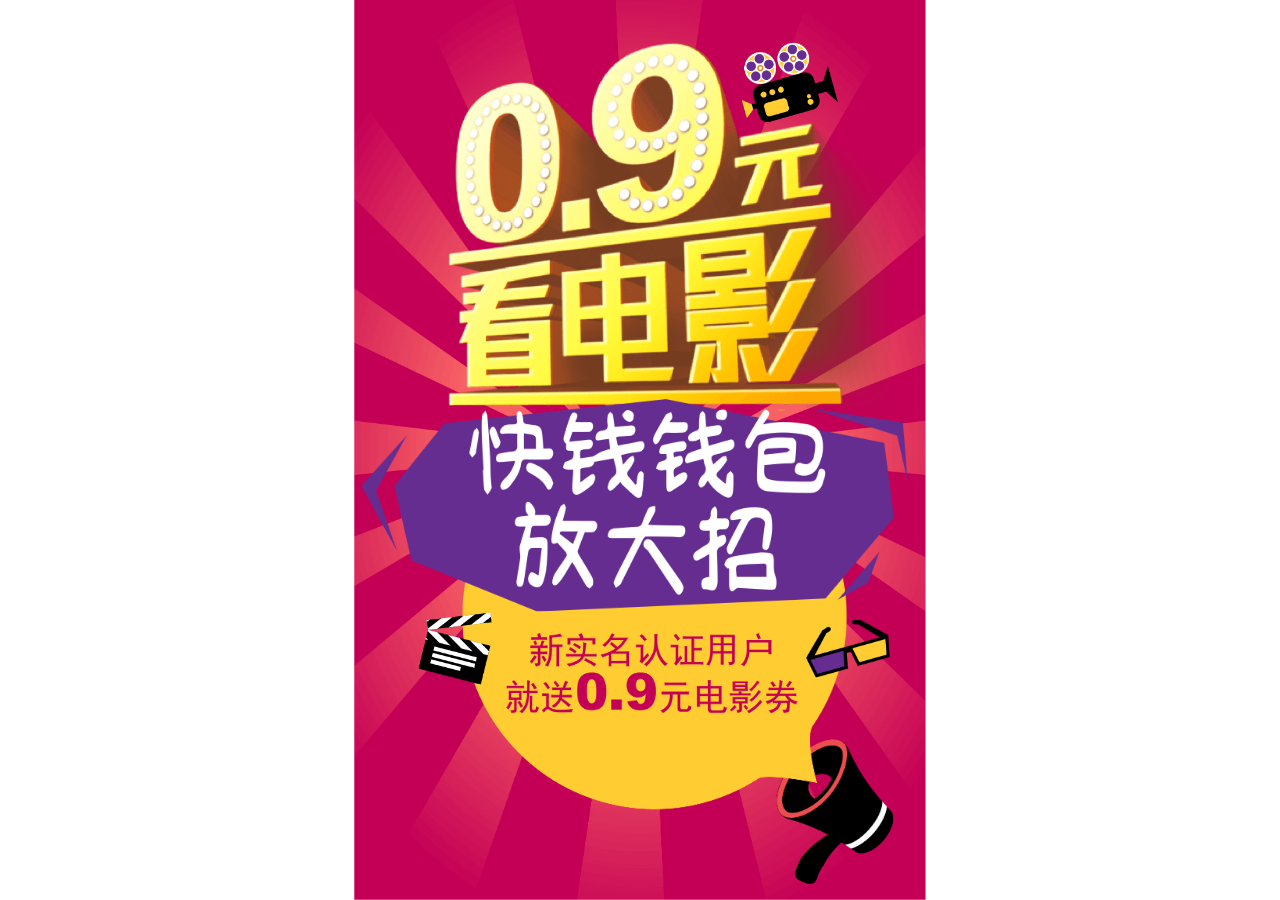
<file: 0.9元看电影/index.html>
<!DOCTYPE html>
<html>
<head lang="en">
    <meta http-equiv="Content-Type" content="text/html; charset=UTF-8">
    <meta charset="UTF-8">
    <meta name="viewport"
          content="width=device-width, initial-scale=1.0, minimum-scale=1, maximum-scale=1.0, user-scalable=no">
    <meta name="format-detection" content="telephone=no">
    <meta name="apple-mobile-web-app-status-bar-style" content="black">
    <meta name="apple-mobile-web-app-capable" content="yes">
    <title>快钱邀您看电影</title>
    <link rel="shortcut icon" href="https://img.99bill.com/favicon.ico">
    <link type="text/css" rel="stylesheet" href="lib/animate.css">
    <link type="text/css" rel="stylesheet" href="lib/main.css">
    <style type="text/css"></style>
</head>
<body>
   <div class="loading-wrap" style="background-color: #f5f5f5;" id="loading" data-loading='{"barBgColor":"#ddd","barColor":"#e2394e","bgColor":"#f5f5f5","descColor":"#000000","description":"","effect":"0","isShowLogo":true,"logo":" https://img.99bill.com/public/img/99billlogo/logo-header.png","mode":"custom","name":"默认loading效果"}'>
        <div class="loading-effect loading-effect1">
            <div class="logo" >
                <img src="https://img.99bill.com/public/img/99billlogo/logo-header.png">
            </div>
            <div class="progress-box">
                <div class="progress_bar" style="background-color: #ddd;"><span style="background-color: #e2394e;width: 0%"></span></div>
                <div class="progress_text" style="color: #e2394e;"><span>0%</span></div>
            </div>
            <div class="description" style="color: #000000;"></div>
        </div>
    </div>

<input type="hidden"
       value="{&quot;direction&quot;:&quot;vertical&quot;,&quot;loop&quot;:false,&quot;mode&quot;:&quot;slide&quot;}"
       id="J_PageChangeData">
<input type="hidden" value="http://s.dodoh5.com" id="J_StaticPath">

<div class="page-box">
    <div class="page-item active" id="page_123456789"
         style="z-index: 2; transform: translate3d(0px, 0px, 0px); display: block;">
        <div class="page-bg-box"
             style="opacity: 1; transform: scale(0.592262); background-image: url(lib/101559577_10.png); background-color: rgb(255, 255, 255); background-size: 100% 100%; background-repeat: no-repeat;"></div>
        <div class="page-item-content" style="transform: scale(0.592262);">
            <div class="show-image-wrap J_interactions" id="image_14485906703870"
                 style="position:absolute;height:65px;rotate:0;width:94px;left:506px;z-index:7;top:694px;transform:rotate(0deg);-webkit-transform:rotate(0deg);-moz-transform:rotate(0deg); display:block; "
                 data-visibility="true">
                <div class="show-anim show-image init-hide animated jello"
                     data-animates="[{&quot;count&quot;:1,&quot;delay&quot;:&quot;1.7&quot;,&quot;duration&quot;:&quot;0.2&quot;,&quot;function&quot;:&quot;ease&quot;,&quot;handleWay&quot;:&quot;way0&quot;,&quot;id&quot;:&quot;animate_1448593272637&quot;,&quot;name&quot;:&quot;slideInEffect&quot;,&quot;nickname&quot;:&quot;images_动画1448593272637&quot;,&quot;subName&quot;:&quot;slideInRight&quot;},{&quot;count&quot;:&quot;0&quot;,&quot;delay&quot;:&quot;0&quot;,&quot;duration&quot;:1,&quot;function&quot;:&quot;linear&quot;,&quot;handleWay&quot;:&quot;way5&quot;,&quot;id&quot;:&quot;animate_1448591593393&quot;,&quot;name&quot;:&quot;jello&quot;,&quot;nickname&quot;:&quot;images_动画1448591593393&quot;}]"
                     id="inset_image_14485906703870"
                     style="box-shadow: rgb(0, 0, 0) 0px 0px 0px; border-radius: 0px; border: 0px solid rgb(0, 0, 0); animation-duration: 1s; animation-iteration-count: infinite; animation-delay: 0s; animation-timing-function: linear;"
                     data-animatename="jello">
                    <img src="lib/101559108_32.png" style="opacity:1">
                </div>
            </div>
            <div class="show-image-wrap J_interactions" id="image_14485906703871"
                 style="position:absolute;height:89px;rotate:0;width:108px;left:434px;z-index:9;top:48px;transform:rotate(0deg);-webkit-transform:rotate(0deg);-moz-transform:rotate(0deg); display:block; "
                 data-visibility="true">
                <div class="show-anim show-image init-hide animated bounceIn"
                     data-animates="[{&quot;count&quot;:1,&quot;delay&quot;:0,&quot;duration&quot;:1,&quot;function&quot;:&quot;linear&quot;,&quot;handleWay&quot;:&quot;way0&quot;,&quot;id&quot;:&quot;animate_1448591552115&quot;,&quot;name&quot;:&quot;bounceInEffect&quot;,&quot;nickname&quot;:&quot;images_动画1448591552115&quot;,&quot;subName&quot;:&quot;bounceIn&quot;}]"
                     id="inset_image_14485906703871"
                     style="box-shadow: rgb(0, 0, 0) 0px 0px 0px; border-radius: 0px; border: 0px solid rgb(0, 0, 0); animation-duration: 1s; animation-delay: 0s; animation-timing-function: linear;"
                     data-animatename="bounceIn">
                    <img src="lib/101558952_11.png" style="opacity:1">
                </div>
            </div>
            <div class="show-image-wrap J_interactions" id="image_14485906703882"
                 style="position:absolute;height:90px;rotate:0;width:327px;left:170px;z-index:5;top:709px;transform:rotate(0deg);-webkit-transform:rotate(0deg);-moz-transform:rotate(0deg); display:block; "
                 data-visibility="true">
                <div class="show-anim show-image init-hide animated bounceIn"
                     data-animates="[{&quot;count&quot;:1,&quot;delay&quot;:0,&quot;duration&quot;:1,&quot;function&quot;:&quot;linear&quot;,&quot;handleWay&quot;:&quot;way0&quot;,&quot;id&quot;:&quot;animate_1448592015246&quot;,&quot;name&quot;:&quot;bounceInEffect&quot;,&quot;nickname&quot;:&quot;images_动画1448592015246&quot;,&quot;subName&quot;:&quot;bounceIn&quot;}]"
                     id="inset_image_14485906703882"
                     style="box-shadow: rgb(0, 0, 0) 0px 0px 0px; border-radius: 0px; border: 0px solid rgb(0, 0, 0); animation-duration: 1s; animation-delay: 0s; animation-timing-function: linear;"
                     data-animatename="bounceIn">
                    <img src="lib/101559483_13.png" style="opacity:1">
                </div>
            </div>
            <div class="show-image-wrap J_interactions" id="image_14485906703883"
                 style="position:absolute;height:451px;rotate:0;width:496px;left:105px;z-index:3;top:47px;transform:rotate(0deg);-webkit-transform:rotate(0deg);-moz-transform:rotate(0deg); display:block; "
                 data-visibility="true">
                <div class="show-anim show-image init-hide animated zoomIn"
                     data-animates="[{&quot;count&quot;:1,&quot;delay&quot;:0,&quot;duration&quot;:&quot;0.5&quot;,&quot;function&quot;:&quot;linear&quot;,&quot;handleWay&quot;:&quot;way0&quot;,&quot;id&quot;:&quot;animate_1448591560154&quot;,&quot;name&quot;:&quot;zoomInEffect&quot;,&quot;nickname&quot;:&quot;images_动画1448591560154&quot;,&quot;subName&quot;:&quot;zoomIn&quot;}]"
                     id="inset_image_14485906703883"
                     style="box-shadow: rgb(0, 0, 0) 0px 0px 0px; border-radius: 0px; border: 0px solid rgb(0, 0, 0); animation-duration: 0.5s; animation-delay: 0s; animation-timing-function: linear;"
                     data-animatename="zoomIn">
                    <img src="lib/101559764_45.png" style="opacity:1">
                </div>
            </div>
            <div class="show-image-wrap J_interactions" id="image_14485906703894"
                 style="position:absolute;height:516px;rotate:0;width:483px;left:121px;z-index:4;top:474px;transform:rotate(0deg);-webkit-transform:rotate(0deg);-moz-transform:rotate(0deg); display:block; "
                 data-visibility="true">
                <div class="show-anim show-image init-hide animated slideInRight"
                     data-animates="[{&quot;count&quot;:1,&quot;delay&quot;:&quot;0&quot;,&quot;duration&quot;:&quot;0.5&quot;,&quot;function&quot;:&quot;linear&quot;,&quot;handleWay&quot;:&quot;way0&quot;,&quot;id&quot;:&quot;animate_1448590688493&quot;,&quot;name&quot;:&quot;slideInEffect&quot;,&quot;nickname&quot;:&quot;images_动画1448590688493&quot;,&quot;subName&quot;:&quot;slideInRight&quot;}]"
                     id="inset_image_14485906703894"
                     style="box-shadow: rgb(0, 0, 0) 0px 0px 0px; border-radius: 0px; border: 0px solid rgb(0, 0, 0); animation-duration: 0.5s; animation-delay: 0s; animation-timing-function: linear;"
                     data-animatename="slideInRight">
                    <img src="lib/101559092_20.png" style="opacity:1">
                </div>
            </div>
            <div class="show-image-wrap J_interactions" id="image_14485906703895"
                 style="position:absolute;height:238px;rotate:0;width:612px;left:8px;z-index:6;top:447px;transform:rotate(0deg);-webkit-transform:rotate(0deg);-moz-transform:rotate(0deg); display:block; "
                 data-visibility="true">
                <div class="show-anim show-image animated rubberBand"
                     data-animates="[{&quot;count&quot;:&quot;1&quot;,&quot;delay&quot;:&quot;0.5&quot;,&quot;duration&quot;:1,&quot;function&quot;:&quot;linear&quot;,&quot;handleWay&quot;:&quot;way5&quot;,&quot;id&quot;:&quot;animate_1448591656689&quot;,&quot;name&quot;:&quot;rubberBand&quot;,&quot;nickname&quot;:&quot;images_动画1448591656689&quot;}]"
                     id="inset_image_14485906703895"
                     style="box-shadow: rgb(0, 0, 0) 0px 0px 0px; border-radius: 0px; border: 0px solid rgb(0, 0, 0); animation-duration: 1s; animation-iteration-count: 1; animation-delay: 0.5s; animation-timing-function: linear;"
                     data-animatename="rubberBand">
                    <img src="lib/101559358_1.png" style="opacity:1">
                </div>
            </div>
            <div class="show-image-wrap J_interactions" id="image_14485906703896"
                 style="position:absolute;height:81px;rotate:0;width:82px;left:72px;z-index:8;top:686px;transform:rotate(0deg);-webkit-transform:rotate(0deg);-moz-transform:rotate(0deg); display:block; "
                 data-visibility="true">
                <div class="show-anim show-image init-hide animated jello"
                     data-animates="[{&quot;count&quot;:1,&quot;delay&quot;:&quot;1.5&quot;,&quot;duration&quot;:&quot;0.2&quot;,&quot;function&quot;:&quot;ease&quot;,&quot;handleWay&quot;:&quot;way0&quot;,&quot;id&quot;:&quot;animate_1448593159145&quot;,&quot;name&quot;:&quot;slideInEffect&quot;,&quot;nickname&quot;:&quot;images_动画1448593159145&quot;,&quot;subName&quot;:&quot;slideInLeft&quot;},{&quot;count&quot;:&quot;0&quot;,&quot;delay&quot;:0,&quot;duration&quot;:1,&quot;function&quot;:&quot;linear&quot;,&quot;handleWay&quot;:&quot;way5&quot;,&quot;id&quot;:&quot;animate_1448591622177&quot;,&quot;name&quot;:&quot;jello&quot;,&quot;nickname&quot;:&quot;images_动画1448591622177&quot;}]"
                     id="inset_image_14485906703896"
                     style="box-shadow: rgb(0, 0, 0) 0px 0px 0px; border-radius: 0px; border: 0px solid rgb(0, 0, 0); animation-duration: 1s; animation-iteration-count: infinite; animation-delay: 0s; animation-timing-function: linear;"
                     data-animatename="jello">
                    <img src="lib/101558921_34.png" style="opacity:1">
                </div>
            </div>
        </div>
        <div class="tabTipIcon fa fa-chevron-up vertical"></div>
    </div>
    <div class="page-item" id="page_14485909460501"
         style="z-index: 1; transform: translate3d(0px, 100%, 0px); display: block;">
        <div class="page-bg-box"
             style="opacity: 0.9; transform: scale(0.592262); background-image: url(lib/101600092_83.png); background-color: rgb(255, 255, 255); background-size: 100% 100%; background-repeat: no-repeat;"></div>
        <div class="page-item-content" style="transform: scale(0.592262);">
            <div class="show-image-wrap J_interactions" id="image_14485909922770"
                 style="position:absolute;height:119px;rotate:0;width:409px;left:118px;z-index:3;top:722px;transform:rotate(0deg);-webkit-transform:rotate(0deg);-moz-transform:rotate(0deg); display:block; "
                 data-visibility="true">
                <div class="show-anim show-image init-hide hide"
                     data-animates="[{&quot;count&quot;:1,&quot;delay&quot;:0,&quot;duration&quot;:&quot;0.5&quot;,&quot;function&quot;:&quot;linear&quot;,&quot;handleWay&quot;:&quot;way0&quot;,&quot;id&quot;:&quot;animate_1448598129408&quot;,&quot;name&quot;:&quot;slideInEffect&quot;,&quot;nickname&quot;:&quot;images_动画1448598129408&quot;,&quot;subName&quot;:&quot;slideInLeft&quot;}]"
                     id="inset_image_14485909922770"
                     style="box-shadow:0 0 0px #000000;border-radius:0px;border-style:solid;border-color:#000000;border-width:0px;">
                    <img src="lib/101601686_26.png" style="opacity:1">
                </div>
            </div>
            <div class="show-image-wrap J_interactions" id="image_14485909922771"
                 style="position:absolute;height:226px;rotate:0;width:359px;left:103px;z-index:8;top:444px;transform:rotate(0deg);-webkit-transform:rotate(0deg);-moz-transform:rotate(0deg); display:block; "
                 data-visibility="true">
                <div class="show-anim show-image init-hide hide"
                     data-animates="[{&quot;count&quot;:1,&quot;delay&quot;:&quot;0.4&quot;,&quot;duration&quot;:&quot;0.5&quot;,&quot;function&quot;:&quot;linear&quot;,&quot;handleWay&quot;:&quot;way0&quot;,&quot;id&quot;:&quot;animate_1448598104727&quot;,&quot;name&quot;:&quot;bounceInEffect&quot;,&quot;nickname&quot;:&quot;images_动画1448598104727&quot;,&quot;subName&quot;:&quot;bounceInDown&quot;}]"
                     id="inset_image_14485909922771"
                     style="box-shadow:0 0 0px #000000;border-radius:0px;border-style:solid;border-color:#000000;border-width:0px;">
                    <img src="lib/101601139_24.png" style="opacity:1">
                </div>
            </div>
            <div class="show-image-wrap J_interactions" id="image_14485909922772"
                 style="position:absolute;height:55px;rotate:0;width:79px;left:66px;z-index:4;top:37px;transform:rotate(0deg);-webkit-transform:rotate(0deg);-moz-transform:rotate(0deg); display:block; "
                 data-visibility="true">
                <div class="show-anim show-image init-hide hide"
                     data-animates="[{&quot;count&quot;:&quot;1&quot;,&quot;delay&quot;:0,&quot;duration&quot;:&quot;0.5&quot;,&quot;function&quot;:&quot;linear&quot;,&quot;handleWay&quot;:&quot;way0&quot;,&quot;id&quot;:&quot;animate_1448597998365&quot;,&quot;name&quot;:&quot;slideInEffect&quot;,&quot;nickname&quot;:&quot;images_动画1448597998365&quot;,&quot;subName&quot;:&quot;slideInLeft&quot;}]"
                     id="inset_image_14485909922772"
                     style="box-shadow:0 0 0px #000000;border-radius:0px;border-style:solid;border-color:#000000;border-width:0px;">
                    <img src="lib/101559108_32.png" style="opacity:1">
                </div>
            </div>
            <div class="show-image-wrap J_interactions" id="image_14485909922783"
                 style="position:absolute;height:200px;rotate:0;width:219px;left:423px;z-index:5;top:808px;transform:rotate(0deg);-webkit-transform:rotate(0deg);-moz-transform:rotate(0deg); display:block; "
                 data-visibility="true">
                <div class="show-anim show-image init-hide hide"
                     data-animates="[{&quot;count&quot;:1,&quot;delay&quot;:0,&quot;duration&quot;:&quot;0.5&quot;,&quot;function&quot;:&quot;linear&quot;,&quot;handleWay&quot;:&quot;way0&quot;,&quot;id&quot;:&quot;animate_1448598154048&quot;,&quot;name&quot;:&quot;slideInEffect&quot;,&quot;nickname&quot;:&quot;images_动画1448598154048&quot;,&quot;subName&quot;:&quot;slideInRight&quot;}]"
                     id="inset_image_14485909922783"
                     style="box-shadow:0 0 0px #000000;border-radius:0px;border-style:solid;border-color:#000000;border-width:0px;">
                    <img src="lib/101559764_45.png" style="opacity:1">
                </div>
            </div>
            <div class="show-image-wrap J_interactions" id="image_14485909922784"
                 style="position:absolute;height:169px;rotate:0;width:515px;left:70px;z-index:7;top:64px;transform:rotate(0deg);-webkit-transform:rotate(0deg);-moz-transform:rotate(0deg); display:block; "
                 data-visibility="true">
                <div class="show-anim show-image init-hide hide"
                     data-animates="[{&quot;count&quot;:1,&quot;delay&quot;:&quot;0&quot;,&quot;duration&quot;:&quot;0.5&quot;,&quot;function&quot;:&quot;linear&quot;,&quot;handleWay&quot;:&quot;way0&quot;,&quot;id&quot;:&quot;animate_1448598036349&quot;,&quot;name&quot;:&quot;slideInEffect&quot;,&quot;nickname&quot;:&quot;images_动画1448598036349&quot;,&quot;subName&quot;:&quot;slideInRight&quot;}]"
                     id="inset_image_14485909922784"
                     style="box-shadow:0 0 0px #000000;border-radius:0px;border-style:solid;border-color:#000000;border-width:0px;">
                    <img src="lib/101600249_45.png" style="opacity:1">
                </div>
            </div>
            <div class="show-image-wrap J_interactions" id="image_14485909922785"
                 style="position:absolute;height:466px;rotate:0;width:493px;left:79px;z-index:6;top:232px;transform:rotate(0deg);-webkit-transform:rotate(0deg);-moz-transform:rotate(0deg); display:block; "
                 data-visibility="true">
                <div class="show-anim show-image init-hide hide"
                     data-animates="[{&quot;count&quot;:1,&quot;delay&quot;:0,&quot;duration&quot;:&quot;0.5&quot;,&quot;function&quot;:&quot;linear&quot;,&quot;handleWay&quot;:&quot;way0&quot;,&quot;id&quot;:&quot;animate_1448598085102&quot;,&quot;name&quot;:&quot;slideInEffect&quot;,&quot;nickname&quot;:&quot;images_动画1448598085102&quot;,&quot;subName&quot;:&quot;slideInLeft&quot;}]"
                     id="inset_image_14485909922785"
                     style="box-shadow:0 0 0px #000000;border-radius:0px;border-style:solid;border-color:#000000;border-width:0px;">
                    <img src="lib/101600733_1.png" style="opacity:1">
                </div>
            </div>
        </div>
        <div class="tabTipIcon fa fa-chevron-up vertical"></div>
    </div>
    <div class="page-item" id="page_14485911084062" style="z-index: 1; transform: translate3d(0px, 100%, 0px);">
        <div class="page-bg-box"
             style="opacity: 1; transform: scale(0.592262); background-color: rgb(198, 0, 85);"></div>
        <div class="page-item-content" style="transform: scale(0.592262);">
            <div class="show-image-wrap J_interactions" id="image_14485911836340"
                 style="position:absolute;height:141px;rotate:0;width:370px;left:35px;z-index:3;top:324px;transform:rotate(0deg);-webkit-transform:rotate(0deg);-moz-transform:rotate(0deg); display:block; "
                 data-visibility="true">
                <div class="show-anim show-image init-hide hide"
                     data-animates="[{&quot;count&quot;:1,&quot;delay&quot;:0,&quot;duration&quot;:&quot;0.5&quot;,&quot;function&quot;:&quot;linear&quot;,&quot;handleWay&quot;:&quot;way0&quot;,&quot;id&quot;:&quot;animate_1448598288924&quot;,&quot;name&quot;:&quot;bounceInEffect&quot;,&quot;nickname&quot;:&quot;images_动画1448598288924&quot;,&quot;subName&quot;:&quot;bounceInLeft&quot;}]"
                     id="inset_image_14485911836340"
                     style="box-shadow:0 0 0px #000000;border-radius:0px;border-style:solid;border-color:#000000;border-width:0px;">
                    <img src="lib/101601717_79.png" style="opacity:1">
                </div>
            </div>
            <div class="show-image-wrap J_interactions" id="image_14485911836341"
                 style="position:absolute;height:146px;rotate:0;width:381px;left:30px;z-index:4;top:498px;transform:rotate(0deg);-webkit-transform:rotate(0deg);-moz-transform:rotate(0deg); display:block; "
                 data-visibility="true">
                <div class="show-anim show-image init-hide hide"
                     data-animates="[{&quot;count&quot;:1,&quot;delay&quot;:&quot;0.7&quot;,&quot;duration&quot;:&quot;0.5&quot;,&quot;function&quot;:&quot;linear&quot;,&quot;handleWay&quot;:&quot;way0&quot;,&quot;id&quot;:&quot;animate_1448598370598&quot;,&quot;name&quot;:&quot;bounceInEffect&quot;,&quot;nickname&quot;:&quot;images_动画1448598370598&quot;,&quot;subName&quot;:&quot;bounceInLeft&quot;}]"
                     id="inset_image_14485911836341"
                     style="box-shadow:0 0 0px #000000;border-radius:0px;border-style:solid;border-color:#000000;border-width:0px;">
                    <img src="lib/101601905_21.png" style="opacity:1">
                </div>
            </div>
            <div class="show-image-wrap J_interactions" id="image_14485911836342"
                 style="position:absolute;height:52px;rotate:0;width:100px;left:446px;z-index:5;top:366px;transform:rotate(0deg);-webkit-transform:rotate(0deg);-moz-transform:rotate(0deg); display:block; "
                 data-visibility="true">
                <div class="show-anim show-image init-hide hide"
                     data-animates="[{&quot;count&quot;:1,&quot;delay&quot;:&quot;0.5&quot;,&quot;duration&quot;:&quot;0.2&quot;,&quot;function&quot;:&quot;linear&quot;,&quot;handleWay&quot;:&quot;way0&quot;,&quot;id&quot;:&quot;animate_1448598309268&quot;,&quot;name&quot;:&quot;slideInEffect&quot;,&quot;nickname&quot;:&quot;images_动画1448598309268&quot;,&quot;subName&quot;:&quot;slideInRight&quot;}]"
                     id="inset_image_14485911836342"
                     style="box-shadow:0 0 0px #000000;border-radius:0px;border-style:solid;border-color:#000000;border-width:0px;">
                    <img src="lib/101602405_44.png" style="opacity:1">
                </div>
            </div>
            <div class="show-image-wrap J_interactions" id="image_14485911836343"
                 style="position:absolute;height:245px;rotate:0;width:586px;left:19px;z-index:6;top:34px;transform:rotate(0deg);-webkit-transform:rotate(0deg);-moz-transform:rotate(0deg); display:block; "
                 data-visibility="true">
                <div class="show-anim show-image init-hide hide"
                     data-animates="[{&quot;count&quot;:1,&quot;delay&quot;:0,&quot;duration&quot;:&quot;0.5&quot;,&quot;function&quot;:&quot;linear&quot;,&quot;handleWay&quot;:&quot;way0&quot;,&quot;id&quot;:&quot;animate_1448598267515&quot;,&quot;name&quot;:&quot;fadeInEffect&quot;,&quot;nickname&quot;:&quot;images_动画1448598267515&quot;,&quot;subName&quot;:&quot;fadeIn&quot;}]"
                     id="inset_image_14485911836343"
                     style="box-shadow:0 0 0px #000000;border-radius:0px;border-style:solid;border-color:#000000;border-width:0px;">
                    <img src="lib/101602436_52.png" style="opacity:1">
                </div>
            </div>
            <div class="show-image-wrap J_interactions" id="image_14485911836354"
                 style="position:absolute;height:151px;rotate:0;width:566px;left:34px;z-index:7;top:830px;transform:rotate(0deg);-webkit-transform:rotate(0deg);-moz-transform:rotate(0deg); display:block; "
                 data-visibility="true">
                <div class="show-anim show-image init-hide hide"
                     data-animates="[{&quot;count&quot;:1,&quot;delay&quot;:&quot;2.1&quot;,&quot;duration&quot;:&quot;0.5&quot;,&quot;function&quot;:&quot;linear&quot;,&quot;handleWay&quot;:&quot;way0&quot;,&quot;id&quot;:&quot;animate_1448598528275&quot;,&quot;name&quot;:&quot;bounceInEffect&quot;,&quot;nickname&quot;:&quot;images_动画1448598528275&quot;,&quot;subName&quot;:&quot;bounceInLeft&quot;}]"
                     id="inset_image_14485911836354"
                     style="box-shadow:0 0 0px #000000;border-radius:0px;border-style:solid;border-color:#000000;border-width:0px;">
                    <img src="lib/101602592_28.png" style="opacity:1">
                </div>
            </div>
            <div class="show-image-wrap J_interactions" id="image_14485911836355"
                 style="position:absolute;height:82px;rotate:0;width:118px;left:443px;z-index:8;top:531px;transform:rotate(0deg);-webkit-transform:rotate(0deg);-moz-transform:rotate(0deg); display:block; "
                 data-visibility="true">
                <div class="show-anim show-image init-hide hide"
                     data-animates="[{&quot;count&quot;:1,&quot;delay&quot;:&quot;1.2&quot;,&quot;duration&quot;:&quot;0.2&quot;,&quot;function&quot;:&quot;linear&quot;,&quot;handleWay&quot;:&quot;way0&quot;,&quot;id&quot;:&quot;animate_1448598387062&quot;,&quot;name&quot;:&quot;slideInEffect&quot;,&quot;nickname&quot;:&quot;images_动画1448598387062&quot;,&quot;subName&quot;:&quot;slideInRight&quot;}]"
                     id="inset_image_14485911836355"
                     style="box-shadow:0 0 0px #000000;border-radius:0px;border-style:solid;border-color:#000000;border-width:0px;">
                    <img src="lib/101602702_95.png" style="opacity:1">
                </div>
            </div>
            <div class="show-image-wrap J_interactions" id="image_14485911836366"
                 style="position:absolute;height:144px;rotate:0;width:575px;left:26px;z-index:9;top:665px;transform:rotate(0deg);-webkit-transform:rotate(0deg);-moz-transform:rotate(0deg); display:block; "
                 data-visibility="true">
                <div class="show-anim show-image init-hide hide"
                     data-animates="[{&quot;count&quot;:1,&quot;delay&quot;:&quot;1.4&quot;,&quot;duration&quot;:&quot;0.5&quot;,&quot;function&quot;:&quot;linear&quot;,&quot;handleWay&quot;:&quot;way0&quot;,&quot;id&quot;:&quot;animate_1448598508970&quot;,&quot;name&quot;:&quot;bounceInEffect&quot;,&quot;nickname&quot;:&quot;images_动画1448598508970&quot;,&quot;subName&quot;:&quot;bounceInLeft&quot;}]"
                     id="inset_image_14485911836366"
                     style="box-shadow:0 0 0px #000000;border-radius:0px;border-style:solid;border-color:#000000;border-width:0px;">
                    <img src="lib/101602624_93.png" style="opacity:1">
                </div>
            </div>
        </div>
        <div class="tabTipIcon fa fa-chevron-up vertical"></div>
    </div>
    <div class="page-item" id="page_14485913294973" style="z-index: 1; transform: translate3d(0px, 100%, 0px);">
        <div class="page-bg-box"
             style="opacity: 1; transform: scale(0.592262); background-color: rgb(198, 0, 85);"></div>
        <div class="page-item-content" style="transform: scale(0.592262);">
            <div class="show-image-wrap J_interactions" id="image_14485914233180"
                 style="position:absolute;height:729px;rotate:0;width:550px;left:44px;z-index:3;top:204px;transform:rotate(0deg);-webkit-transform:rotate(0deg);-moz-transform:rotate(0deg); display:block; "
                 data-visibility="true">
                <div class="show-anim show-image init-hide hide"
                     data-animates="[{&quot;count&quot;:1,&quot;delay&quot;:&quot;0.7&quot;,&quot;duration&quot;:1,&quot;function&quot;:&quot;linear&quot;,&quot;handleWay&quot;:&quot;way0&quot;,&quot;id&quot;:&quot;animate_1448598617110&quot;,&quot;name&quot;:&quot;bounceInEffect&quot;,&quot;nickname&quot;:&quot;images_动画1448598617110&quot;,&quot;subName&quot;:&quot;bounceInUp&quot;}]"
                     id="inset_image_14485914233180"
                     style="box-shadow:0 0 0px #000000;border-radius:0px;border-style:solid;border-color:#000000;border-width:0px;">
                    <img src="lib/101603358_56.png" style="opacity:1">
                </div>
            </div>
            <div class="show-image-wrap J_interactions" id="image_14485914233181"
                 style="position:absolute;height:118px;rotate:0;width:530px;left:55px;z-index:4;top:51px;transform:rotate(0deg);-webkit-transform:rotate(0deg);-moz-transform:rotate(0deg); display:block; "
                 data-visibility="true">
                <div class="show-anim show-image init-hide hide"
                     data-animates="[{&quot;count&quot;:1,&quot;delay&quot;:0,&quot;duration&quot;:1,&quot;function&quot;:&quot;linear&quot;,&quot;handleWay&quot;:&quot;way0&quot;,&quot;id&quot;:&quot;animate_1448598610670&quot;,&quot;name&quot;:&quot;fadeInEffect&quot;,&quot;nickname&quot;:&quot;images_动画1448598610670&quot;,&quot;subName&quot;:&quot;fadeIn&quot;}]"
                     id="inset_image_14485914233181"
                     style="box-shadow:0 0 0px #000000;border-radius:0px;border-style:solid;border-color:#000000;border-width:0px;">
                    <img src="lib/101602655_59.png" style="opacity:1">
                </div>
            </div>
        </div>
    </div>
</div>


<!--<script type="text/javascript" src="../../static/js/preview/zepto.js"></script>-->
<script type="text/javascript" charset="utf-8" src="lib/jquery.js"></script>
<script type="text/javascript" charset="utf-8" src="lib/imageLoad.js"></script>
<script type="text/javascript">
    var loadImgArr = [],
        _path = 'https://img.99bill.com/seashell/html/activity/151127_movie/lib/';
    loadImgArr[1 - 1] = _path+"101559108_32.png";
    loadImgArr[2 - 1] = _path+"101559108_32.png";
    loadImgArr[3 - 1] = _path+"101558952_11.png";
    loadImgArr[4 - 1] = _path+"101558952_11.png";
    loadImgArr[5 - 1] = _path+"101559483_13.png";
    loadImgArr[6 - 1] = _path+"101559483_13.png";
    loadImgArr[7 - 1] = _path+"101559764_45.png";
    loadImgArr[8 - 1] = _path+"101559764_45.png";
    loadImgArr[9 - 1] = _path+"101559092_20.png";
    loadImgArr[10 - 1] = _path+"101559092_20.png";
    loadImgArr[11 - 1] = _path+"101559358_1.png";
    loadImgArr[12 - 1] = _path+"101559358_1.png";
    loadImgArr[13 - 1] = _path+"101558921_34.png";
    loadImgArr[14 - 1] = _path+"101558921_34.png";
    loadImgArr[15 - 1] = _path+"101601686_26.png";
    loadImgArr[16 - 1] = _path+"101601686_26.png";
    loadImgArr[17 - 1] = _path+"101601139_24.png";
    loadImgArr[18 - 1] = _path+"101601139_24.png";
    loadImgArr[19 - 1] = _path+"101559108_32.png";
    loadImgArr[20 - 1] = _path+"101559108_32.png";
    loadImgArr[21 - 1] = _path+"101559764_45.png";
    loadImgArr[22 - 1] = _path+"101559764_45.png";
    loadImgArr[23 - 1] = _path+"101600249_45.png";
    loadImgArr[24 - 1] = _path+"101600249_45.png";
    loadImgArr[25 - 1] = _path+"101600733_1.png";
    loadImgArr[26 - 1] = _path+"101600733_1.png";
    loadImgArr[27 - 1] = _path+"101601717_79.png";
    loadImgArr[28 - 1] = _path+"101601717_79.png";
    loadImgArr[29 - 1] = _path+"101601905_21.png";
    loadImgArr[30 - 1] = _path+"101601905_21.png";
    loadImgArr[31 - 1] = _path+"101602405_44.png";
    loadImgArr[32 - 1] = _path+"101602405_44.png";
    loadImgArr[33 - 1] = _path+"101602436_52.png";
    loadImgArr[34 - 1] = _path+"101602436_52.png";
    loadImgArr[35 - 1] = _path+"101602592_28.png";
    loadImgArr[36 - 1] = _path+"101602592_28.png";
    loadImgArr[37 - 1] = _path+"101602702_95.png";
    loadImgArr[38 - 1] = _path+"101602702_95.png";
    loadImgArr[39 - 1] = _path+"101602624_93.png";
    loadImgArr[40 - 1] = _path+"101602624_93.png";
    loadImgArr[41 - 1] = _path+"101603358_56.png";
    loadImgArr[42 - 1] = _path+"101603358_56.png";
    loadImgArr[43 - 1] = _path+"101602655_59.png";
    loadImgArr[44 - 1] = _path+"101602655_59.png";
    loadImgArr[45 - 1] = _path+"101559577_10.png";
    loadImgArr[46 - 1] = _path+"101600092_83.png";
</script>
<script type="text/javascript" charset="utf-8" src="lib/touch.js"></script>
<script type="text/javascript" charset="utf-8" src="lib/unslider.js"></script>
<script type="text/javascript" charset="utf-8" src="lib/main.js"></script>
<script type="text/javascript" charset="utf-8" src="lib/loading.js"></script>
</body>
</html>
</file>
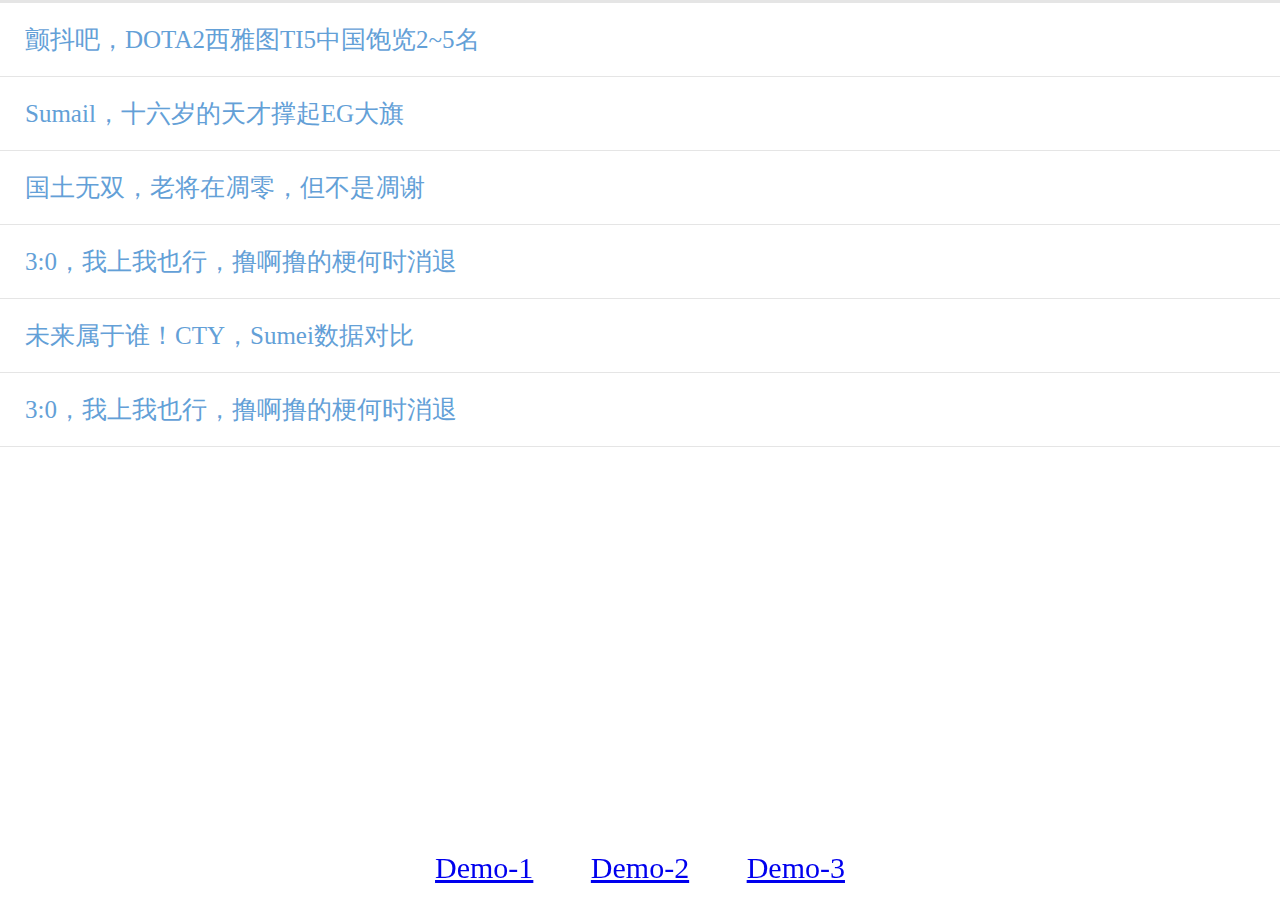
<file: p-pull-refresh/index.html>
<!doctype html>
<html>
<head>
<meta charset="UTF-8">
<meta name="viewport" content="width=device-width,initial-scale=1,maximum-scale=1,user-scalable=no">
<title>p-pull-refresh 网页版下拉刷新</title>
<meta name="description" content="">
<meta name="keywords" content="">

<link rel="stylesheet" type="text/css" href="style/main.css" />

</head>
<body>

<div class="container" id="container">
	<div class="loading-warp">
		<div class="box">
			<div>
				<img src="res/loading.gif" />
				<span class="text">下拉开始刷新</span>
			</div>
		</div>
	</div>
	<ul class="list">
		<li>颤抖吧，DOTA2西雅图TI5中国饱览2~5名</li>
		<li>Sumail，十六岁的天才撑起EG大旗</li>
		<li>国土无双，老将在凋零，但不是凋谢</li>
		<li>3:0，我上我也行，撸啊撸的梗何时消退</li>
		<li>未来属于谁！CTY，Sumei数据对比</li>
		<li>3:0，我上我也行，撸啊撸的梗何时消退</li>
	</div>
</div>

<div class="linkAdv">
	<a href="index.html">Demo-1</a>
	<a href="demo-2.html">Demo-2</a>
	<a href="demo-3.html">Demo-3</a>
</div>

</body>

<script type="text/javascript" src="script/lib/jquery-1.11.0.js"></script>
<script type="text/javascript" src="script/lib/touche.js"></script>
<script type="text/javascript" src="script/p-pull-refresh.js"></script>

<script type="text/javascript">
	
	var $statu = $('.loading-warp .text');

	var pullRefresh = $('.container').pPullRefresh({
		$el: $('.container'),
		$loadingEl: $('.loading-warp'),
		sendData: null,
		url: 'test.php',
		callbacks: {
			pullStart: function(){
				$statu.text('松开开始刷新');
			},
			start: function(){
				$statu.text('数据刷新中···');
			},
			success: function(response){
				$statu.text('数据刷新成功！');
			},
			end: function(){
				$statu.text('下拉刷新结束');
			},
			error: function(){
				$statu.text('找不到请求地址,数据刷新失败');
			}
		}
	});

	// pullRefresh.setDestroy(true);
	
</script>

</html>
</file>
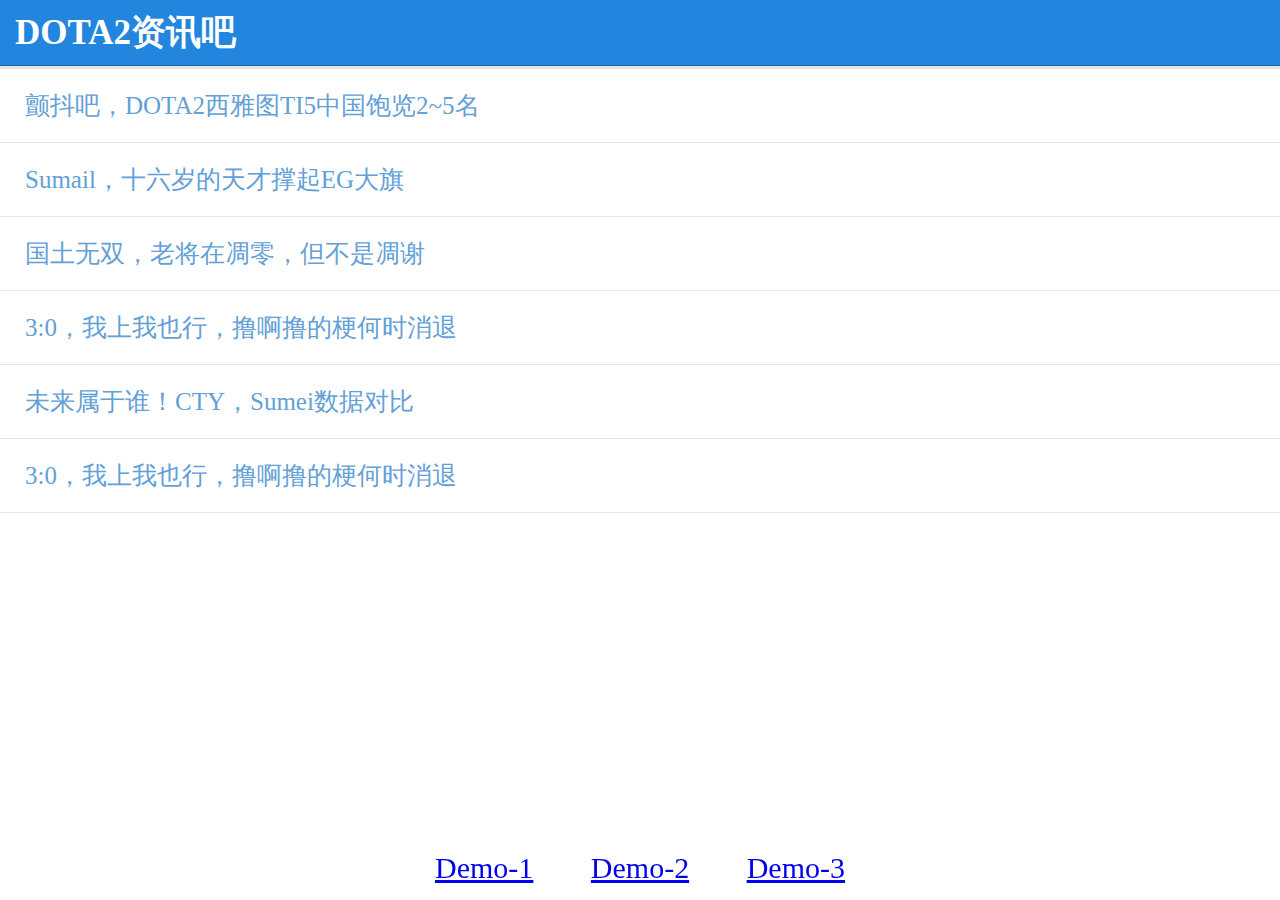
<file: p-pull-refresh/demo-2.html>
<!doctype html>
<html>
<head>
<meta charset="UTF-8">
<meta name="viewport" content="width=device-width,initial-scale=1,maximum-scale=1,user-scalable=no">
<title>p-pull-refresh 网页版下拉刷新</title>
<meta name="description" content="">
<meta name="keywords" content="">

<link rel="stylesheet" type="text/css" href="style/main.css" />

</head>
<body>

<div class="nav">DOTA2资讯吧</div>
<div class="container" id="container">
	<div class="loading-warp">
		<div class="box">
			<div>
				<img src="res/loading.gif" />
				<span class="text">下拉开始刷新</span>
			</div>
		</div>
	</div>
	<ul class="list">
		<li>颤抖吧，DOTA2西雅图TI5中国饱览2~5名</li>
		<li>Sumail，十六岁的天才撑起EG大旗</li>
		<li>国土无双，老将在凋零，但不是凋谢</li>
		<li>3:0，我上我也行，撸啊撸的梗何时消退</li>
		<li>未来属于谁！CTY，Sumei数据对比</li>
		<li>3:0，我上我也行，撸啊撸的梗何时消退</li>
	</div>
</div>

<div class="linkAdv">
	<a href="index.html">Demo-1</a>
	<a href="demo-2.html">Demo-2</a>
	<a href="demo-3.html">Demo-3</a>
</div>

</body>

<script type="text/javascript" src="script/lib/jquery-1.11.0.js"></script>
<script type="text/javascript" src="script/lib/touche.js"></script>
<script type="text/javascript" src="script/p-pull-refresh.js"></script>

<script type="text/javascript">
	
	var $statu = $('.loading-warp .text');

	var pullRefresh = $('.container').pPullRefresh({
		$el: $('.container'),
		$loadingEl: $('.loading-warp'),
		sendData: null,
		url: 'test.php',
		autoHide: true,
		callbacks: {
			pullStart: function(){
				$statu.text('松开开始刷新');
			},
			start: function(){
				$statu.text('数据刷新中···');
			},
			success: function(response){
				$statu.text('数据刷新成功！');
			},
			end: function(){
				$statu.text('下拉刷新结束');
			},
			error: function(){
				$statu.text('找不到请求地址,数据刷新失败');
			}
		}
	});

	// pullRefresh.setDestroy(true);
	
</script>

</html>
</file>
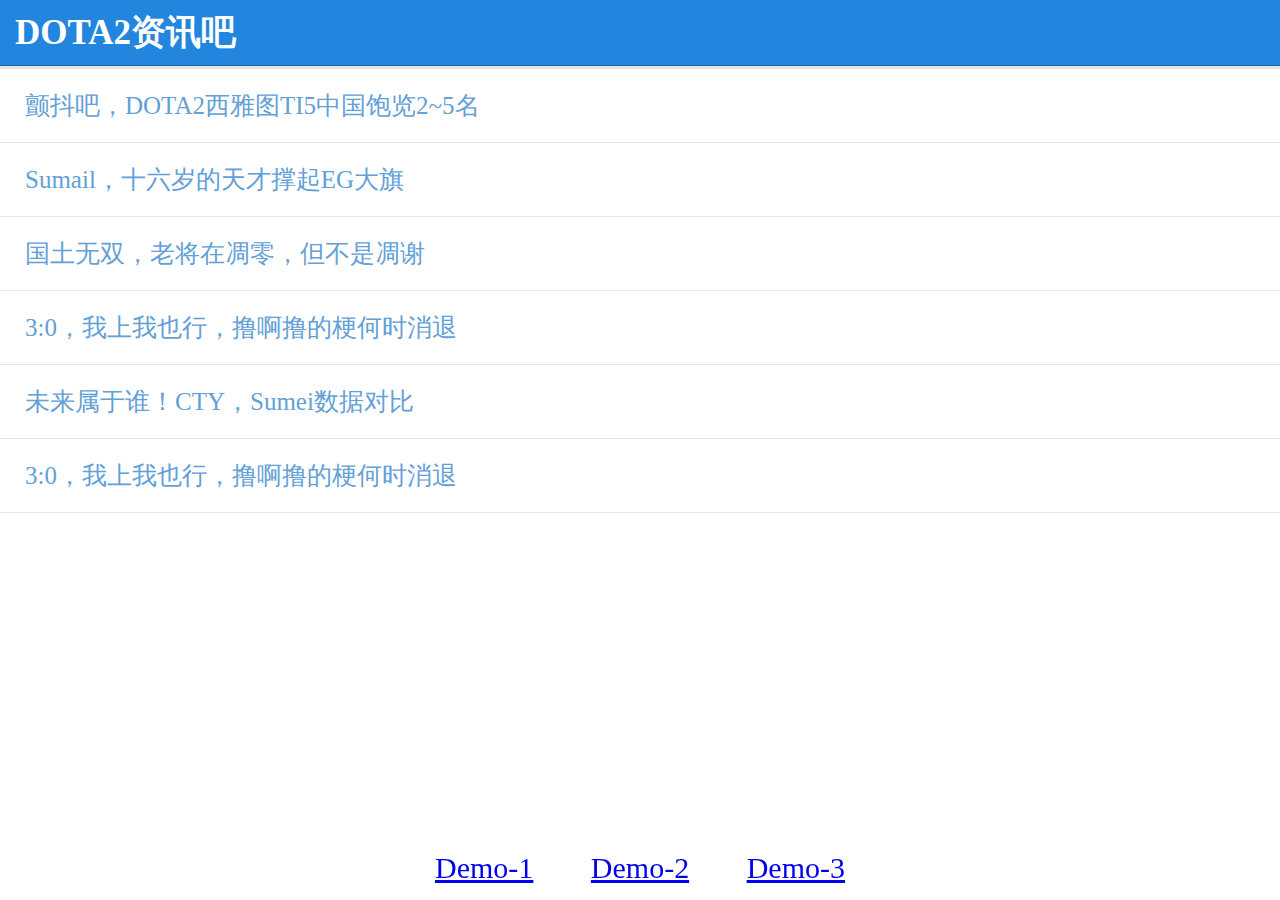
<file: p-pull-refresh/demo-3.html>
<!doctype html>
<html>
<head>
<meta charset="UTF-8">
<meta name="viewport" content="width=device-width,initial-scale=1,maximum-scale=1,user-scalable=no">
<title>p-pull-refresh 网页版下拉刷新</title>
<meta name="description" content="">
<meta name="keywords" content="">

<link rel="stylesheet" type="text/css" href="style/main.css" />

</head>
<body>

<div class="nav">DOTA2资讯吧</div>
<div class="container" id="container">
	<div class="loading-warp">
		<div class="box">
			<div>
				<img src="res/loading.gif" />
				<span class="text">下拉开始刷新</span>
			</div>
		</div>
	</div>
	<ul class="list">
		<li>颤抖吧，DOTA2西雅图TI5中国饱览2~5名</li>
		<li>Sumail，十六岁的天才撑起EG大旗</li>
		<li>国土无双，老将在凋零，但不是凋谢</li>
		<li>3:0，我上我也行，撸啊撸的梗何时消退</li>
		<li>未来属于谁！CTY，Sumei数据对比</li>
		<li>3:0，我上我也行，撸啊撸的梗何时消退</li>
	</div>
</div>

<div class="linkAdv">
	<a href="index.html">Demo-1</a>
	<a href="demo-2.html">Demo-2</a>
	<a href="demo-3.html">Demo-3</a>
</div>

</body>

<script type="text/javascript" src="script/lib/jquery-1.11.0.js"></script>
<script type="text/javascript" src="script/lib/touche.js"></script>
<script type="text/javascript" src="script/p-pull-refresh.js"></script>

<script type="text/javascript">
	
	var $statu = $('.loading-warp .text');

	var pullRefresh = $('.container').pPullRefresh({
		$el: $('.container'),
		$loadingEl: $('.loading-warp'),
		sendData: null,
		url: 'test.php',
		autoHide: false,
		callbacks: {
			pullStart: function(){
				$statu.text('松开开始刷新');
			},
			start: function(){
				$statu.text('数据刷新中···');
			},
			success: function(response){
				$statu.text('数据刷新成功！');
			},
			end: function(){
				$statu.html('刷新成功,autoHide:false,手动执行reset初始设置');
			},
			error: function(){
				$statu.html('刷新失败,autoHide:false,手动执行reset初始设置');
			}
		}
	});

	// pullRefresh.setDestroy(true);
	
</script>

</html>
</file>
<file: p-pull-refresh/style/main.css>
@charset "UTF-8";

/**
 * @authors petrus.law (you@example.org)
 * @date    2015-07-20 15:06:33
 * @version 基础样式
 */

*{ margin: 0; padding: 0; }

html{ font-size: 10px; }
@media screen and (min-width:321px) and (max-width:375px){html{font-size:11px}}
@media screen and (min-width:376px) and (max-width:414px){html{font-size:12px}}
@media screen and (min-width:415px) and (max-width:639px){html{font-size:15px}}
@media screen and (min-width:640px) and (max-width:719px){html{font-size:20px}}
@media screen and (min-width:720px) and (max-width:749px){html{font-size:22.5px}}
@media screen and (min-width:750px) and (max-width:799px){html{font-size:23.5px}}
@media screen and (min-width:800px){html{font-size:25px}}

.container{ overflow: hidden; min-height: 100%; background: rgba(0, 0, 0, 0.1); }

.loading-warp{ display: table; width: 100%; margin-top: -5.8rem; }
.loading-warp .box{ width: 100%; padding-top: 1rem; padding-bottom: 1rem;
 display: table-cell; text-align: center; vertical-align: middle; }
.loading-warp .box img{ display: block; width: 2rem; height: 2rem; margin: 0 auto; }
.loading-warp .box .text{ display: block; text-align: center; font-size: 0.5rem; 
	line-height: 0.5rem; opacity: 0.7; margin-top: 1.4rem; }

.nav{ background: #2285DE; padding: 0.6rem; line-height: 1.4rem; font-size: 1.4rem; font-weight: bold;
color: #FFF; padding-top: 0.6rem; border-bottom: 1px solid rgba(0, 0, 0, 0.2); }
.list{ }
.list li{ color: #63A0D7; padding: 0.8rem 1rem; background: #FFF; list-style: none;
border-bottom: 1px solid rgba(0, 0, 0, 0.1); }

.linkAdv{ width: 100%; position: fixed; bottom: 0; text-align: center; font-size: 1.2rem; }
.linkAdv a{ display: inline-block; margin: 0.6rem 1rem; }
</file>
<file: 0.9元看电影/lib/main.css>
@import url(https://www.99bill.com/seashell/html/activity/151127_movie/lib/font-awesome.css?t=20151125143327);

html, body, h1, h2, h3, h4, h5, h6, div, p, ul, ol, li, a, span {
    margin: 0;
    padding: 0;
    box-sizing: border-box;
    -webkit-box-sizing: border-box
}

h1, h2, h3, h4, h5, h6 {
    font-size: 12px;
    font-weight: 700
}

ul, li {
    list-style: none
}

html, body {
    font: 400 12px/1.5 Helvetica, arial, sans-serif;
    background: #fff;
    color: #333
}

a {
    color: #fff;
    text-decoration: none;
    font-weight: 400
}

.clearFix:after {
    clear: both;
    content: '.';
    height: 0;
    display: block;
    visibility: hidden
}

input, a, :focus {
    outline: 0;
    resize: none
}

.hide {
    display: none !important
}

html, body {
    height: 100%
}

.loading-wrap {
    position: absolute;
    width: 100%;
    height: 100%;
    z-index: 99999
}

.loading-effect {
    display: none;
    position: absolute;
    width: 640px;
    height: 1008px;
    margin: -504px 0 0 -320px;
    left: 50%;
    top: 50%;
    -webkit-transform: scale(0.5);
    transform: scale(0.5)
}

.loading-effect1 {
    font-size: 24px
}

.loading-effect1 .logo {
    position: absolute;
    top: 15%;
    left: 20%;
    width: 60%;
    height: 25%;
    display: box;
    display: -webkit-box;
    box-flex: 1;
    -webkit-box-flex: 1;
    box-align: center;
    -webkit-box-align: center;
    box-pack: center;
    -webkit-box-pack: center
}

.loading-effect1 .logo img {
    max-width: 100%;
    max-height: 100%
}

.loading-effect1 .progress-box {
    position: absolute;
    top: 45%;
    left: 20%;
    width: 60%
}

.loading-effect1 .progress-box .progress_bar {
    position: relative;
    width: 100%;
    height: 10px;
    background-color: rgba(0, 0, 0, .1);
    border-radius: 10px
}

.loading-effect1 .progress-box .progress_bar span {
    position: absolute;
    top: 0;
    left: 0;
    height: 100%;
    border-radius: 10px
}

.loading-effect1 .progress-box .progress_text {
    margin-top: 20px;
    text-align: center
}

.loading-effect1 .description {
    font-size: 20px;
    position: absolute;
    bottom: 10%;
    width: 100%;
    text-align: center
}

.loading-effect2 {
    font-size: 24px
}

.loading-effect2 .logo {
    position: absolute;
    top: 10%;
    left: 20%;
    width: 60%;
    height: 25%;
    display: box;
    display: -webkit-box;
    box-flex: 1;
    -webkit-box-flex: 1;
    box-align: center;
    -webkit-box-align: center;
    box-pack: center;
    -webkit-box-pack: center
}

.loading-effect2 .logo img {
    max-width: 100%;
    max-height: 100%
}

.loading-effect2 .progress-box {
    position: absolute;
    top: 40%;
    left: 20%;
    width: 60%;
    display: box;
    display: -webkit-box;
    box-flex: 1;
    -webkit-box-flex: 1;
    box-align: center;
    -webkit-box-align: center;
    box-pack: center;
    -webkit-box-pack: center
}

.loading-effect2 .progress-box .progress_bar {
    position: relative;
    width: 200px;
    height: 200px
}

.loading-effect2 .progress-box .progress_bar span {
    position: absolute;
    top: 0;
    left: 0;
    border-radius: 50%;
    width: 100%;
    height: 100%
}

.loading-effect2 .progress-box .progress_bar span.circle1, .loading-effect2 .progress-box .progress_bar span.circle3 {
    border: 10px solid #ddd
}

.loading-effect2 .progress-box .progress_bar span.circle3 {
    clip: rect(0, 100px, 200px, 0)
}

.loading-effect2 .progress-box .progress_bar span.circle2, .loading-effect2 .progress-box .progress_bar span.circle4 {
    top: 2px;
    left: 2px;
    width: 196px;
    height: 196px;
    border: 6px solid
}

.loading-effect2 .progress-box .progress_bar span.circle2 {
    -webkit-transform: rotate(0deg);
    transform: rotate(0deg);
    clip: rect(0, 98px, 196px, 0)
}

.loading-effect2 .progress-box .progress_bar span.circle4 {
    display: none;
    clip: rect(0, 196px, 196px, 98px)
}

.loading-effect2 .progress-box .progress_bar span.progress_text {
    margin: 0;
    text-align: center;
    line-height: 200px;
    font-size: 30px
}

.loading-effect2 .progress-box .progress_text {
    margin-top: 20px;
    text-align: center
}

.loading-effect2 .description {
    font-size: 20px;
    position: absolute;
    bottom: 10%;
    width: 100%;
    text-align: center
}

.loading-effect3 {
    font-size: 24px
}

.loading-effect3 .progress-box {
    position: absolute;
    top: 30%;
    left: 20%;
    width: 60%;
    display: box;
    display: -webkit-box;
    box-flex: 1;
    -webkit-box-flex: 1;
    box-align: center;
    -webkit-box-align: center;
    box-pack: center;
    -webkit-box-pack: center
}

.loading-effect3 .progress-box .progress_bar {
    position: relative;
    width: 200px;
    height: 200px
}

.loading-effect3 .progress-box .progress_bar span {
    position: absolute;
    top: 0;
    left: 0;
    border-radius: 50%;
    width: 100%;
    height: 100%
}

.loading-effect3 .progress-box .progress_bar span.circle1, .loading-effect3 .progress-box .progress_bar span.circle3 {
    border: 10px solid #ddd
}

.loading-effect3 .progress-box .progress_bar span.circle3 {
    clip: rect(0, 100px, 200px, 0)
}

.loading-effect3 .progress-box .progress_bar span.circle2, .loading-effect3 .progress-box .progress_bar span.circle4 {
    top: 2px;
    left: 2px;
    width: 196px;
    height: 196px;
    border: 6px solid
}

.loading-effect3 .progress-box .progress_bar span.circle2 {
    -webkit-transform: rotate(0deg);
    transform: rotate(0deg);
    clip: rect(0, 98px, 196px, 0)
}

.loading-effect3 .progress-box .progress_bar span.circle4 {
    display: none;
    clip: rect(0, 196px, 196px, 98px)
}

.loading-effect3 .progress-box .progress_bar span.logo {
    padding: 25px
}

.loading-effect3 .progress-box .progress_bar span.logo span {
    position: static;
    overflow: hidden;
    display: box;
    display: -webkit-box;
    box-flex: 1;
    -webkit-box-flex: 1;
    box-align: center;
    -webkit-box-align: center;
    box-pack: center;
    -webkit-box-pack: center
}

.loading-effect3 .progress-box .progress_bar span.logo span img {
    max-width: 100%;
    max-height: 100%
}

.loading-effect3 .progress-box .progress_text {
    position: absolute;
    top: 260px;
    left: 0;
    width: 100%;
    font-size: 30px;
    text-align: center
}

.loading-effect3 .description {
    font-size: 20px;
    position: absolute;
    bottom: 10%;
    width: 100%;
    text-align: center
}

.loading-wrap.loading {
    display: block;
    background: #fff;
    display: box;
    display: -webkit-box;
    box-flex: 1;
    -webkit-box-flex: 1;
    box-align: center;
    -webkit-box-align: center;
    box-pack: center;
    -webkit-box-pack: center
}

.loading-wrap.loading .progress {
    position: absolute;
    top: 36%;
    width: 100%;
    text-align: center;
    font-size: 14px;
    color: #04b000
}

.loading-wrap.loading .progress img {
    width: 130px;
    margin: 0 auto 10px;
    display: block
}

.loading-wrap.loading .progress_bar {
    position: absolute;
    top: 45%;
    left: 10%;
    width: 80%;
    height: 6px;
    background: #fff;
    border: 1px solid #ccc;
    border-radius: 4px;
    margin-top: 10px
}

.loading-wrap.loading .progress_bar span {
    display: block;
    width: 0;
    height: 4px;
    background: #04b000;
    border-radius: 4px
}

.page-box {
    position: absolute;
    top: 0;
    left: 0;
    width: 100%;
    height: 100%;
    overflow: hidden
}

.page-item {
    display: none;
    position: absolute;
    left: 0;
    top: 0;
    height: 100%;
    width: 100%;
    overflow: hidden;
    animation-delay: 0s;
    animation-duration: .6s;
    -webkit-animation-delay: 0s;
    -webkit-animation-duration: .6s
}

.page-item a {
    display: block
}

.page-item.active {
    display: block
}

.page-item .page-bg-box, .page-item .page-item-content {
    position: absolute;
    top: 50%;
    left: 50%;
    width: 640px;
    height: 1008px;
    margin: -504px 0 0 -320px;
    backface-visibility: hidden;
    -webkit-user-select: none;
    -webkit-user-drag: none
}

.page-item .page-bg-box img, .page-item .page-item-content img {
    -webkit-user-select: none;
    -webkit-user-drag: none
}

.show-image {
    position: absolute;
    width: 100%;
    height: 100%;
    overflow: hidden
}

.show-image img {
    display: block;
    width: 100%;
    height: 100%
}

.show-chart-wrap {
    position: absolute
}

.show-chart {
    width: 100%;
    height: 100%
}

.share-tip {
    position: fixed;
    width: 100%;
    height: 100%;
    background: rgba(0, 0, 0, .5);
    z-index: 10000;
    top: 0;
    left: 0
}

.share-tip span {
    /*background: url() no-repeat;*/
    background-size: contain;
    width: 127px;
    height: 128px;
    position: absolute;
    top: 5px;
    right: 15px;
    display: block
}

.tabTipIcon {
    font-size: 22px;
    text-shadow: 0 1px 3px rgba(0, 0, 0, .4);
    width: 30px;
    height: 30px;
    position: absolute;
    z-index: 999;
    color: #fff
}

.tabTipIcon.vertical {
    left: 50%;
    margin-left: -15px;
    bottom: 20px;
    -webkit-animation: vertical 1.5s linear infinite
}

.tabTipIcon.horizontal {
    top: 50%;
    margin-top: -15px;
    right: 20px;
    -webkit-animation: horizontal 1.5s linear infinite
}

@-webkit-keyframes vertical {
    0% {
        -webkit-transform: translateY(0) scaleX(1);
        opacity: 0
    }
    20% {
        -webkit-transform: translateY(20px) scaleX(1.2);
        opacity: 0
    }
    40% {
        -webkit-transform: translateY(10px) scaleX(1.15);
        opacity: 1
    }
    60% {
        -webkit-transform: translateY(5px) scaleX(1.1);
        opacity: 1
    }
    80% {
        -webkit-transform: translateY(2px) scaleX(1.1);
        opacity: 1
    }
    100% {
        -webkit-transform: translateY(0) scaleX(1);
        opacity: 0
    }
}

@-webkit-keyframes horizontal {
    0% {
        -webkit-transform: translateX(0) scaleX(1);
        opacity: 0
    }
    20% {
        -webkit-transform: translateX(20px) scaleX(1.2);
        opacity: 0
    }
    40% {
        -webkit-transform: translateX(10px) scaleX(1.15);
        opacity: 1
    }
    60% {
        -webkit-transform: translateX(5px) scaleX(1.1);
        opacity: 1
    }
    80% {
        -webkit-transform: translateX(2px) scaleX(1.1);
        opacity: 1
    }
    100% {
        -webkit-transform: translateX(0) scaleX(1);
        opacity: 0
    }
}



.show-text-wrap {
    cursor: default
}

.video-tip {
    position: absolute;
    top: 0;
    left: 0;
    z-index: 999999;
    width: 100%;
    height: 100%;
    background-color: rgba(0, 0, 0, .8);
    display: box;
    display: -webkit-box;
    box-flex: 1;
    -webkit-box-flex: 1;
    box-align: center;
    -webkit-box-align: center;
    box-pack: center;
    -webkit-box-pack: center
}

.video-tip .close-btn {
    position: absolute;
    top: 10px;
    right: 10px;
    width: 40px;
    height: 40px
}

.video-tip .close-btn:before, .video-tip .close-btn:after {
    content: '';
    position: absolute;
    top: 5px;
    left: 18px;
    width: 4px;
    height: 30px;
    background-color: #fff
}

.video-tip .close-btn:before {
    -webkit-transform: rotate(45deg)
}

.video-tip .close-btn:after {
    -webkit-transform: rotate(-45deg)
}

.video-tip .video-content {
    width: 100%;
    height: 60%
}

.video-tip .video-content iframe, .video-tip .video-content object, .video-tip .video-content embed {
    width: 100%;
    height: 98%
}

.show-slider-wrap .show-slider {
    position: absolute;
    width: 100%;
    height: 100%;
    overflow: hidden
}

.show-slider-wrap .show-slider li {
    display: box;
    display: -webkit-box;
    box-flex: 1;
    -webkit-box-flex: 1;
    box-align: center;
    -webkit-box-align: center;
    box-pack: center;
    -webkit-box-pack: center
}

.show-slider-wrap .show-slider li img {
    max-width: 100%;
    max-height: 100%
}

.show-slider-wrap .dots {
    position: absolute;
    left: 0;
    right: 0;
    bottom: 20px;
    text-align: center
}

.show-slider-wrap .dots li {
    display: inline-block;
    width: 16px;
    height: 16px;
    margin: 0 6px;
    text-indent: -999em;
    border: 2px solid #fff;
    border-radius: 50%;
    cursor: pointer;
    opacity: .4;
    -webkit-transition: background .5s, opacity .5s;
    transition: background .5s, opacity .5s
}

.show-slider-wrap .dots li.active {
    background: #fff;
    opacity: 1
}

.show-slider-wrap .arrows .prev, .show-slider-wrap .arrows .next {
    display: block;
    position: absolute;
    width: 50px;
    height: 80px;
    cursor: default
}

.show-slider-wrap .arrows .prev {
    left: 0
}

.show-slider-wrap .arrows .next {
    right: 0
}

.show-slider-wrap .arrows .arrowTop {
    top: 0 !important;
    margin-top: 0
}

.show-slider-wrap .arrows .arrowMiddle {
    top: 50% !important;
    margin-top: -40px
}

.show-slider-wrap .arrows .arrowBottom {
    top: auto !important;
    bottom: 0;
    margin-top: 0
}

.show-slider-wrap .arrows .arrowCustom {
    margin-top: 0
}

.show-slider-wrap .arrows0 .prev, .show-slider-wrap .arrows1 .prev, .show-slider-wrap .arrows0 .next, .show-slider-wrap .arrows1 .next {
    background: rgba(0, 0, 0, .3) !important
}

.show-slider-wrap .arrows0 .prev:after, .show-slider-wrap .arrows1 .prev:after, .show-slider-wrap .arrows0 .next:after, .show-slider-wrap .arrows1 .next:after {
    content: '';
    position: absolute;
    width: 0;
    height: 0;
    top: 50%;
    margin-top: -13px;
    border-style: solid
}

.show-slider-wrap .arrows0 .prev:after, .show-slider-wrap .arrows1 .prev:after {
    left: 10px;
    border-width: 15px 25px 15px 0;
    border-color: transparent #fff transparent transparent
}

.show-slider-wrap .arrows0 .next:after, .show-slider-wrap .arrows1 .next:after {
    right: 10px;
    border-width: 15px 0 15px 25px;
    border-color: transparent transparent transparent #fff
}

.show-slider-wrap .arrows1 .prev, .show-slider-wrap .arrows1 .next {
    background: none !important
}

.show-slider-wrap .arrows1 .prev:after {
    border-color: transparent #000 transparent transparent
}

.show-slider-wrap .arrows1 .next:after {
    border-color: transparent transparent transparent #000
}

.show-slider-wrap .arrows2 .prev, .show-slider-wrap .arrows2 .next {
    background: none !important
}

.show-slider-wrap .arrows2 .prev:after, .show-slider-wrap .arrows2 .next:after {
    content: '';
    position: absolute;
    top: 50%;
    margin-top: -40px;
    font: normal normal normal 70px/80px FontAwesome
}

.show-slider-wrap .arrows2 .prev:after {
    left: 14px;
    content: '\f104'
}

.show-slider-wrap .arrows2 .next:after {
    right: 14px;
    content: '\f105'
}

.dir-btn, .nav-btn {
    position: fixed;
    width: 40px;
    height: 40px;
    border-radius: 50%;
    background: rgba(226, 57, 78, .75);
    color: #fff;
    font-size: 20px;
    text-align: center;
    line-height: 40px;
    bottom: 30px;
    z-index: 1000
}

.dir-btn {
    left: 30px
}

.nav-btn {
    right: 30px
}

.pre-dir {
    position: fixed;
    width: 70%;
    border-right: 8px solid rgba(0, 0, 0, .4);
    background: #fff;
    height: 100%;
    display: box;
    display: -webkit-box;
    box-orient: vertical;
    -webkit-box-orient: vertical;
    -webkit-animation-duration: .6s;
    display: none;
    z-index: 1000;
    top: 0;
    left: 0
}



.pre-dir ul {
    -webkit-box-flex: 1;
    overflow: auto;
    margin: 10px 20px 0
}

.pre-dir ul li {
    font-size: 14px;
    position: relative;
    height: 40px;
    line-height: 40px
}

.pre-dir ul li b {
    border-bottom: 2px dashed #87C2EA;
    position: absolute;
    top: 50%;
    margin-top: -2px;
    width: 100%;
    left: 0
}

.pre-dir ul li span {
    font-size: 14px;
    color: #87C2EA;
    position: absolute;
    right: -2px;
    top: 50%;
    margin-top: -8px
}

.pre-dir ul li strong {
    background: #fff;
    padding-right: 10px;
    font-weight: 400;
    position: relative;
    z-index: 10
}

.pre-dir .dir-bot {
    height: 50px;
    line-height: 50px;
    color: #fff;
    background: rgba(0, 0, 0, .7);
    font-size: 15px
}

.pre-dir .dir-bot .dir-back {
    float: left;
    height: 50px;
    line-height: 50px;
    width: 50px;
    text-align: center
}

.pre-dir .dir-bot .dir-service {
    float: right;
    margin-right: 10px;
    height: 20px;
    line-height: 20px;
    margin-top: 15px;
    text-align: right;
    overflow: hidden;
    width: 110px
}



.pre-nav {
    position: fixed;
    right: 0;
    top: 0;
    height: 100%;
    background: rgba(0, 0, 0, .8);
    width: 40%;
    display: none;
    box-orient: vertical;
    -webkit-box-orient: vertical;
    -webkit-animation-duration: .6s;
    z-index: 1000
}

.pre-nav .pre-logo {
    display: box;
    display: -webkit-box;
    box-align: center;
    -webkit-box-align: center;
    box-pack: center;
    -webkit-box-pack: center;
    width: 90%;
    margin: 0 auto;
    height: 45%;
    background-repeat: no-repeat;
    background-position: center center;
    background-size: contain
}

.pre-nav .pre-logo a {
    display: block;
    width: 100%;
    height: 100%
}

.pre-nav .pre-nav-con {
    box-flex: 1;
    -webkit-box-flex: 1;
    position: relative;
    width: 100%
}

.pre-nav .pre-nav-con ul {
    position: absolute;
    bottom: 20px;
    width: 100%
}

.pre-nav .pre-nav-con ul li {
    display: box;
    display: -webkit-box;
    box-align: center;
    -webkit-box-align: center;
    width: 80%;
    margin: 0 auto
}

.pre-nav .pre-nav-con ul li a {
    color: #fff;
    border-bottom: 1px solid rgba(255, 255, 255, .2);
    display: block;
    font-size: 14px;
    line-height: 35px;
    padding-left: 5px;
    width: 100%
}

.pre-nav .pre-nav-con ul li a strong {
    font-weight: 400;
    margin-left: 5px
}

.pre-nav .nav-back {
    background: rgba(0, 0, 0, .7);
    height: 40px;
    line-height: 40px;
    display: box;
    display: -webkit-box;
    box-align: center;
    -webkit-box-align: center;
    box-pack: center;
    -webkit-box-pack: center;
    color: #e2394e;
    font-size: 18px;
    font-weight: 700
}

.pre-dir.style2 {
    width: 59.375%;
    border: 0 none
}

.pre-dir.style2 ul {
    margin: 10px 29px 0 27px
}

.pre-dir.style2 ul li {
    color: gray
}

.pre-dir.style2 ul li b {
    border-bottom: 1px solid #e84546;
    width: 90%
}

.pre-dir.style2 ul li span {
    width: 6px;
    height: 9px;
    transform: rotate(180deg);
    -webkit-transform: rotate(180deg);
    background-size: contain;
    margin-top: -7px;
    right: 0
}

.pre-dir.style2 .dir-title {
    width: 73.68421053%;
    margin: 40px 0 40px 20px
}

.pre-dir.style2 .dir-bot .dir-back {
    display: block;
    background-size: 5px 9px
}

.pre-dir.style2 .dir-bot .dir-service a {
    color: #e84546;
    padding-right: 20px
}

.dir-btn.style2 {
    background: rgba(232, 69, 70, .5);
    display: box;
    display: -webkit-box;
    box-align: center;
    -webkit-box-align: center;
    box-pack: center;
    -webkit-box-pack: center;
    width: 30px;
    height: 30px
}

.dir-btn.style2 .dir-btn-icon {

    background-size: contain;
    width: 16px;
    height: 15px;
    display: block
}

.nav-btn-v {
    right: 30px;
    position: fixed;
    bottom: 30px;
    z-index: 1000
}

.nav-btn-v a {
    display: box;
    display: -webkit-box;
    width: 30px;
    height: 30px;
    box-pack: center;
    -webkit-box-pack: center;
    box-align: center;
    -webkit-box-align: center;
    background: rgba(232, 69, 70, .5);
    border-radius: 50%
}

.nav-btn-v a span {

    background-size: contain;
    width: 18px;
    height: 18px;
    display: block
}
</file>
